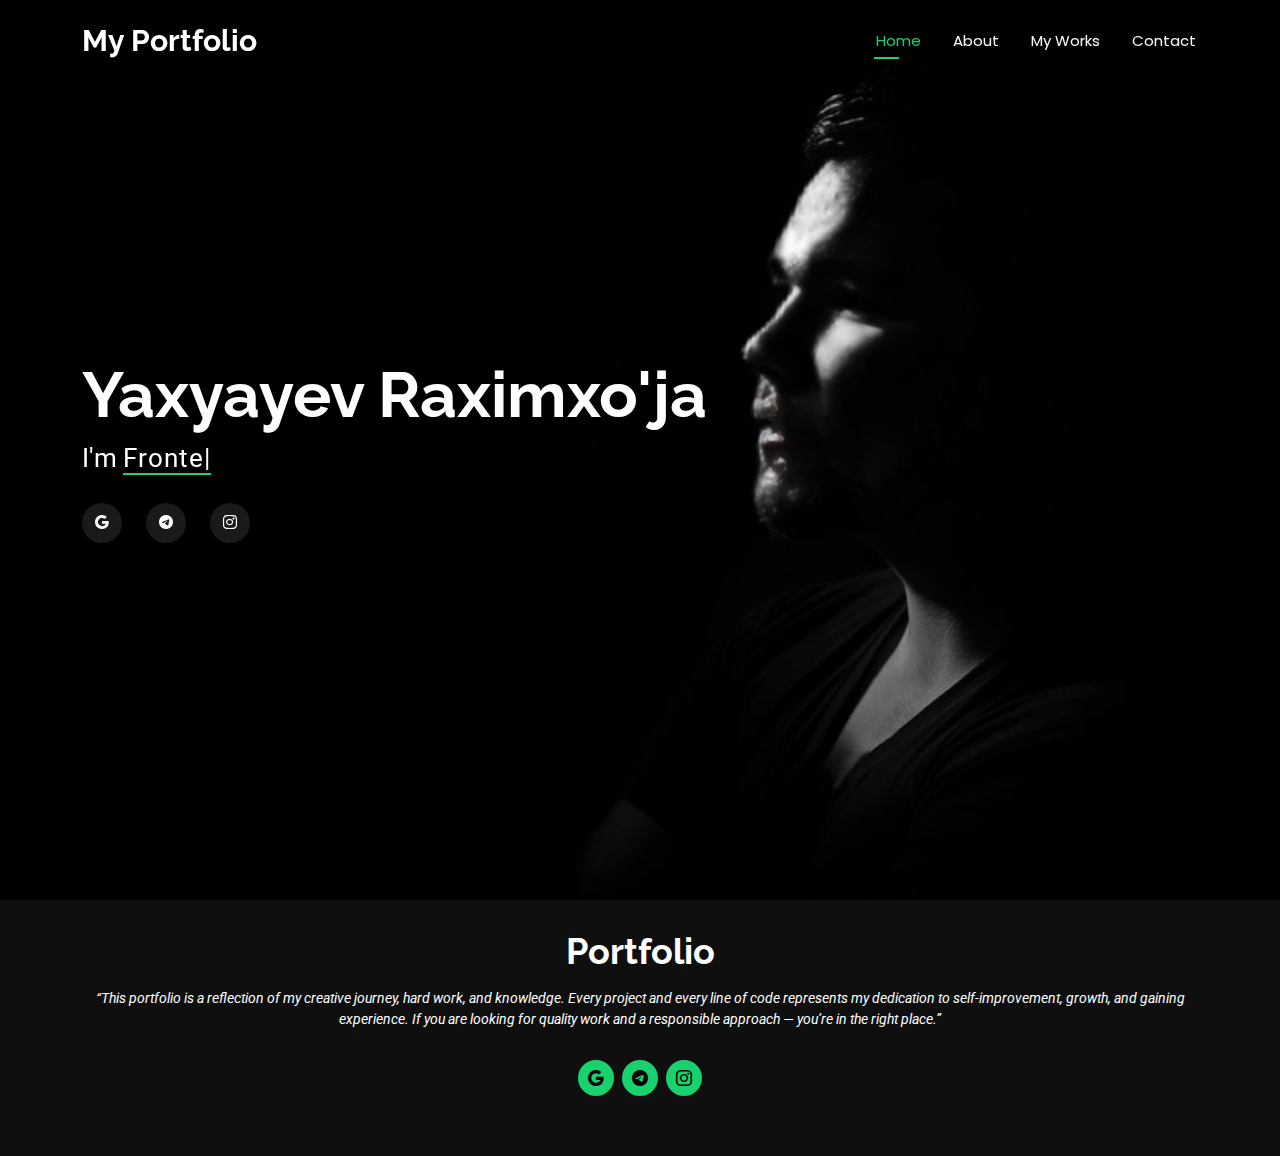
<file: index.html>
<!DOCTYPE html>
<html lang="en">

<head>
  <meta charset="utf-8">
  <meta content="width=device-width, initial-scale=1.0" name="viewport">
  <title>Yaxyayev Raximxo'ja</title>
  <meta name="description" content="">
  <meta name="keywords" content="">

  <link href="assets/img/favicon.png" rel="icon">
  <link href="assets/img/apple-touch-icon.png" rel="apple-touch-icon">

  <link href="https://fonts.googleapis.com" rel="preconnect">
  <link href="https://fonts.gstatic.com" rel="preconnect" crossorigin>
  <link href="https://fonts.googleapis.com/css2?family=Roboto:ital,wght@0,100;0,300;0,400;0,500;0,700;0,900;1,100;1,300;1,400;1,500;1,700;1,900&family=Poppins:ital,wght@0,100;0,200;0,300;0,400;0,500;0,600;0,700;0,800;0,900;1,100;1,200;1,300;1,400;1,500;1,600;1,700;1,800;1,900&family=Raleway:ital,wght@0,100;0,200;0,300;0,400;0,500;0,600;0,700;0,800;0,900;1,100;1,200;1,300;1,400;1,500;1,600;1,700;1,800;1,900&display=swap" rel="stylesheet">

  <link href="assets/vendor/bootstrap/css/bootstrap.min.css" rel="stylesheet">
  <link href="assets/vendor/bootstrap-icons/bootstrap-icons.css" rel="stylesheet">
  <link href="assets/vendor/aos/aos.css" rel="stylesheet">
  <link href="assets/vendor/swiper/swiper-bundle.min.css" rel="stylesheet">
  <link href="assets/vendor/glightbox/css/glightbox.min.css" rel="stylesheet">

  <link href="assets/css/main.css" rel="stylesheet">
  <link rel="stylesheet" href="assets/css/media.css">
</head>

<body class="index-page">

  <header id="header" class="header d-flex align-items-center fixed-top">
    <div class="container-fluid container-xl position-relative d-flex align-items-center justify-content-between">

      <a href="index.html" class="logo d-flex align-items-center">
        <h1 class="sitename">My Portfolio</h1>
      </a>

      <nav id="navmenu" class="navmenu">
        <ul>
          <li><a href="index.html" class="active">Home</a></li>
          <li><a href="about.html">About</a></li>
          <li><a href="myworks.html">My Works</a></li>
          <li><a href="contact.html">Contact</a></li>
        </ul>
        <i class="mobile-nav-toggle d-xl-none bi bi-list"></i>
      </nav>

    </div>
  </header>

  <main class="main">

    <section id="hero" class="hero section dark-background">

      <img src="assets/img/hero.jpg" alt="" data-aos="fade-in">

      <div class="container" data-aos="zoom-out" data-aos-delay="100">
        <h2>Yaxyayev Raximxo'ja</h2>
        <p>I'm <span class="typed" data-typed-items="Frontend Developer, Web Programmer, "></span><span class="typed-cursor typed-cursor--blink"></span></p>
        <div class="social-links">
          <a href="mailto:yaxyayevraximxoja@gmail.com"><i class="bi bi-google"></i></a>
          <a href="https://t.me/Yaxyayev007"><i class="bi bi-telegram"></i></a>
          <a href="https://instagram.com/1criminal_"><i class="bi bi-instagram"></i></a>
        </div>
      </div>

  </main>

  <footer id="footer" class="footer dark-background">
    <div class="container">
      <h3 class="sitename">Portfolio</h3>
      <p>“This portfolio is a reflection of my creative journey, hard work, and knowledge. Every project and every line of code represents my dedication to self-improvement, growth, and gaining experience. If you are looking for quality work and a responsible approach — you’re in the right place.”

</p>
      <div class="social-links d-flex justify-content-center">
        <a href="mailto:yaxyayevraximxoja@gmail.com"><i class="bi bi-google"></i></a>
        <a href="https://t.me/Yaxyayev007"><i class="bi bi-telegram"></i></a>
        <a href="https://instagram.com/1criminal_"><i class="bi bi-instagram"></i></a>
      </div>
    </div>
  </footer>

  <a href="#" id="scroll-top" class="scroll-top d-flex align-items-center justify-content-center"><i class="bi bi-arrow-up-short"></i></a>

  <div id="preloader"></div>

  <script src="assets/vendor/bootstrap/js/bootstrap.bundle.min.js"></script>
  <script src="assets/vendor/php-email-form/validate.js"></script>
  <script src="assets/vendor/aos/aos.js"></script>
  <script src="assets/vendor/typed.js/typed.umd.js"></script>
  <script src="assets/vendor/purecounter/purecounter_vanilla.js"></script>
  <script src="assets/vendor/waypoints/noframework.waypoints.js"></script>
  <script src="assets/vendor/swiper/swiper-bundle.min.js"></script>
  <script src="assets/vendor/glightbox/js/glightbox.min.js"></script>
  <script src="assets/vendor/imagesloaded/imagesloaded.pkgd.min.js"></script>
  <script src="assets/vendor/isotope-layout/isotope.pkgd.min.js"></script>

  <script src="assets/js/main.js"></script>

</body>

</html>
</file>
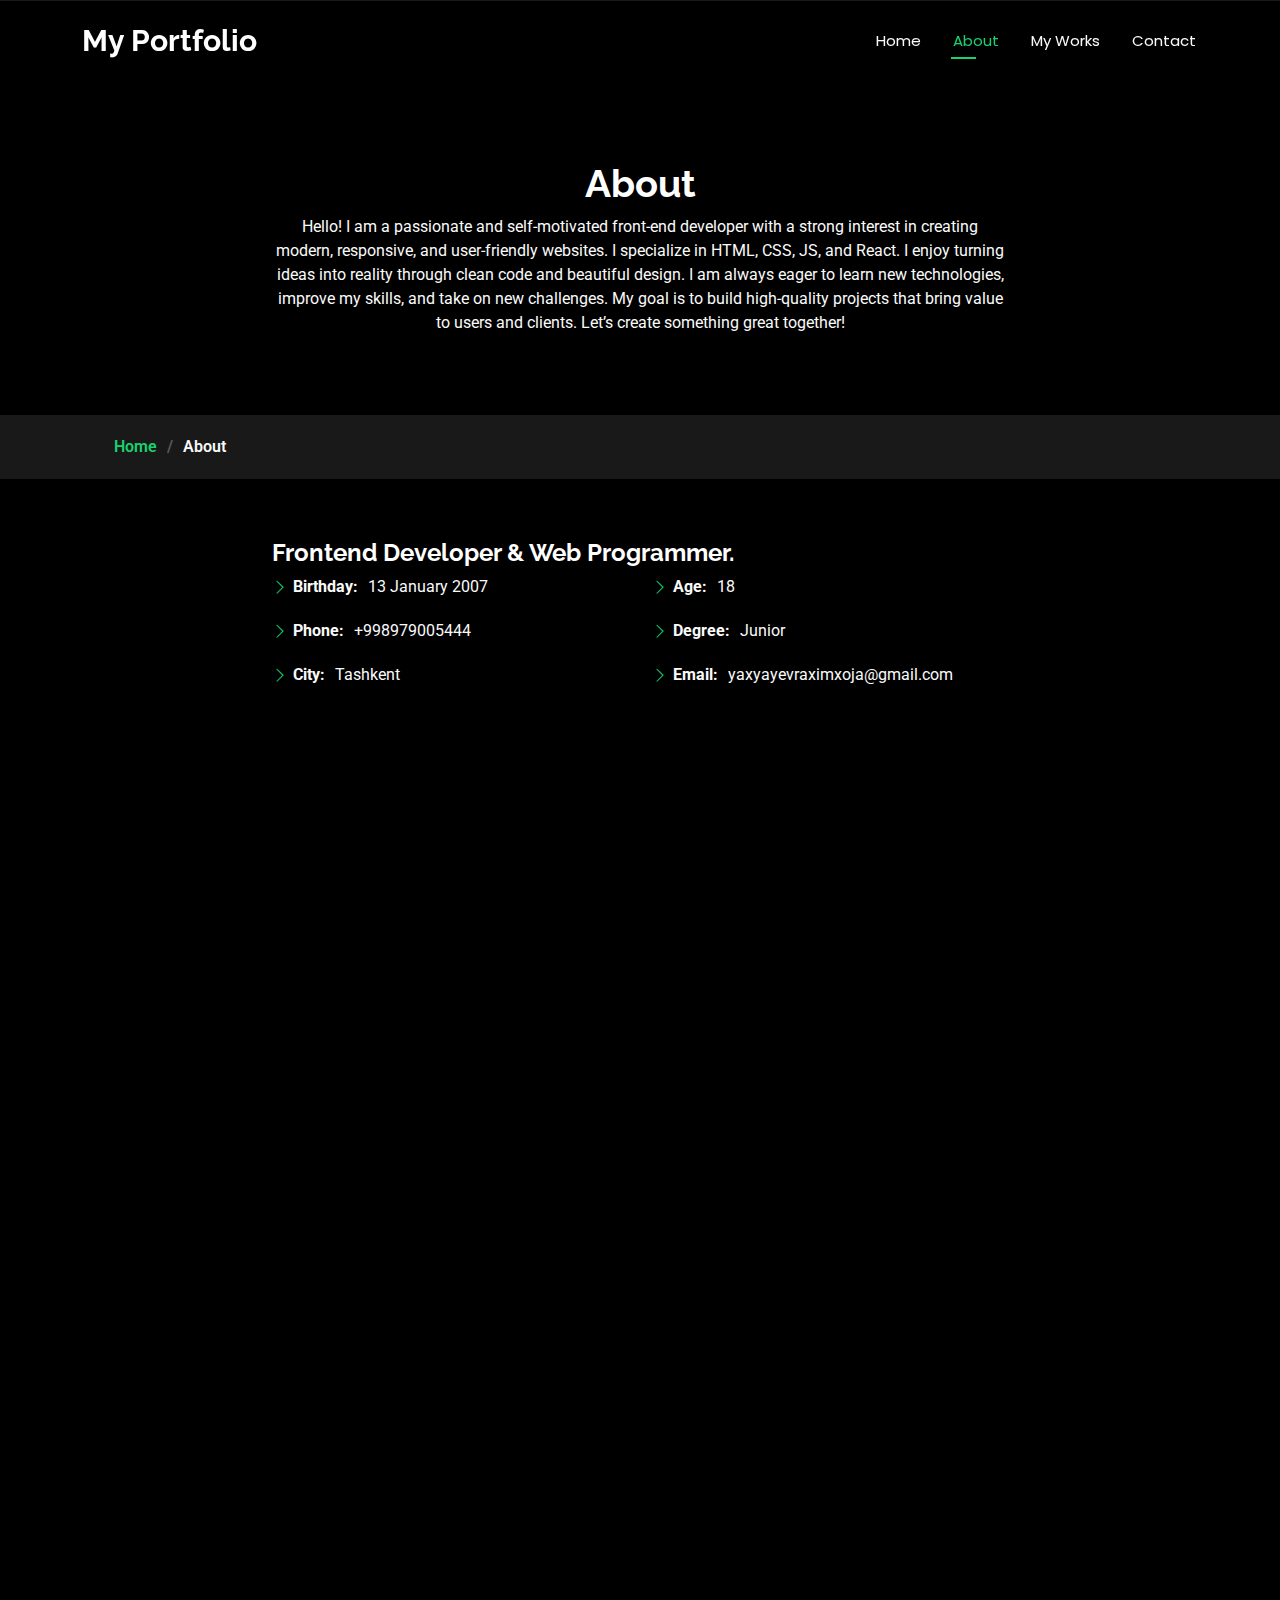
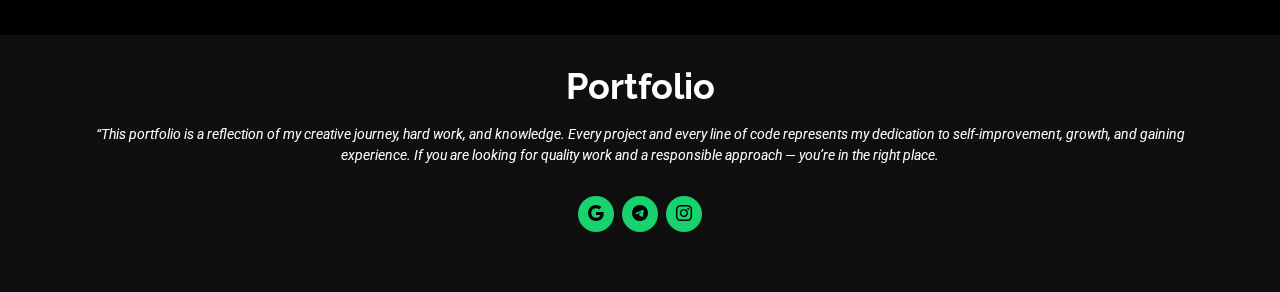
<file: about.html>
<!DOCTYPE html>
<html lang="en">

<head>
  <meta charset="utf-8">
  <meta content="width=device-width, initial-scale=1.0" name="viewport">
  <title>About</title>
  <meta name="description" content="">
  <meta name="keywords" content="">

  <link href="assets/img/favicon.png" rel="icon">
  <link href="assets/img/apple-touch-icon.png" rel="apple-touch-icon">

  <link href="https://fonts.googleapis.com" rel="preconnect">
  <link href="https://fonts.gstatic.com" rel="preconnect" crossorigin>
  <link href="https://fonts.googleapis.com/css2?family=Roboto:ital,wght@0,100;0,300;0,400;0,500;0,700;0,900;1,100;1,300;1,400;1,500;1,700;1,900&family=Poppins:ital,wght@0,100;0,200;0,300;0,400;0,500;0,600;0,700;0,800;0,900;1,100;1,200;1,300;1,400;1,500;1,600;1,700;1,800;1,900&family=Raleway:ital,wght@0,100;0,200;0,300;0,400;0,500;0,600;0,700;0,800;0,900;1,100;1,200;1,300;1,400;1,500;1,600;1,700;1,800;1,900&display=swap" rel="stylesheet">

  <link href="assets/vendor/bootstrap/css/bootstrap.min.css" rel="stylesheet">
  <link href="assets/vendor/bootstrap-icons/bootstrap-icons.css" rel="stylesheet">
  <link href="assets/vendor/aos/aos.css" rel="stylesheet">
  <link href="assets/vendor/swiper/swiper-bundle.min.css" rel="stylesheet">
  <link href="assets/vendor/glightbox/css/glightbox.min.css" rel="stylesheet">

  <link href="assets/css/main.css" rel="stylesheet">
  <link rel="stylesheet" href="assets/css/media.css">
</head>

<body class="about-page">

  <header id="header" class="header d-flex align-items-center fixed-top">
    <div class="container-fluid container-xl position-relative d-flex align-items-center justify-content-between">

      <a href="index.html" class="logo d-flex align-items-center">
        <h1 class="sitename">My Portfolio</h1>
      </a>

      <nav id="navmenu" class="navmenu">
        <ul>
          <li><a href="index.html">Home</a></li>
          <li><a href="about.html" class="active">About</a></li>
          <li><a href="myworks.html">My Works</a></li>
          <li><a href="contact.html">Contact</a></li>
        </ul>
        <i class="mobile-nav-toggle d-xl-none bi bi-list"></i>
      </nav>

    </div>
  </header>

  <main class="main">

    <div class="page-title" data-aos="fade">
      <div class="heading">
        <div class="container">
          <div class="row d-flex justify-content-center text-center">
            <div class="col-lg-8">
              <h1>About</h1>
              <p class="mb-0">
Hello! I am a passionate and self-motivated front-end developer with a strong interest in creating modern, responsive, and user-friendly websites. I specialize in HTML, CSS, JS, and React.

I enjoy turning ideas into reality through clean code and beautiful design. I am always eager to learn new technologies, improve my skills, and take on new challenges. My goal is to build high-quality projects that bring value to users and clients.

Let’s create something great together!</p>
            </div>
          </div>
        </div>
      </div>
      <nav class="breadcrumbs">
        <div class="container">
          <ol>
            <li><a href="index.html">Home</a></li>
            <li class="current">About</li>
          </ol>
        </div>
      </nav>
    </div>

    <section id="about" class="about section">

      <div class="container" data-aos="fade-up" data-aos-delay="100">

        <div class="row gy-4 justify-content-center">
          <div class="col-lg-8 content">
            <h2>Frontend Developer &amp; Web Programmer.</h2>
            <div class="row">
              <div class="col-lg-6">
                <ul>
                  <li><i class="bi bi-chevron-right"></i> <strong>Birthday:</strong> <span>13 January 2007</span></li>
                  <li><i class="bi bi-chevron-right"></i> <strong>Phone:</strong> <span>+998979005444</span></li>
                  <li><i class="bi bi-chevron-right"></i> <strong>City:</strong> <span>Tashkent</span></li>
                </ul>
              </div>
              <div class="col-lg-6">
                <ul>
                  <li><i class="bi bi-chevron-right"></i> <strong>Age:</strong> <span>18</span></li>
                  <li><i class="bi bi-chevron-right"></i> <strong>Degree:</strong> <span>Junior</span></li>
                  <li><i class="bi bi-chevron-right"></i> <strong>Email:</strong> <span>yaxyayevraximxoja@gmail.com</span></li>
                </ul>
              </div>
            </div>
          </div>
        </div>
      </div>
    </section>

    <section id="skills" class="skills section">
      <div class="container section-title" data-aos="fade-up">
        <h2>Skills</h2>
        <div><span>My</span> <span class="description-title">Skills</span></div>
      </div>

      <div class="container" data-aos="fade-up" data-aos-delay="100">

        <div class="row skills-content skills-animation">

          <div class="col-lg-6">

            <div class="progress">
              <span class="skill"><span>HTML</span> <i class="val">80%</i></span>
              <div class="progress-bar-wrap">
                <div class="progress-bar" role="progressbar" aria-valuenow="80" aria-valuemin="0" aria-valuemax="100"></div>
              </div>
            </div>

            <div class="progress">
              <span class="skill"><span>JavaScript</span> <i class="val">45%</i></span>
              <div class="progress-bar-wrap">
                <div class="progress-bar" role="progressbar" aria-valuenow="45" aria-valuemin="0" aria-valuemax="100"></div>
              </div>
            </div>

          </div>

          <div class="col-lg-6">

            <div class="progress">
              <span class="skill"><span>CSS</span> <i class="val">75%</i></span>
              <div class="progress-bar-wrap">
                <div class="progress-bar" role="progressbar" aria-valuenow="75" aria-valuemin="0" aria-valuemax="100"></div>
              </div>
            </div>

            <div class="progress">
              <span class="skill"><span>React</span> <i class="val">40%</i></span>
              <div class="progress-bar-wrap">
                <div class="progress-bar" role="progressbar" aria-valuenow="40" aria-valuemin="0" aria-valuemax="100"></div>
              </div>
            </div>

          </div>

        </div>

      </div>

    </section>

    <section id="interests" class="interests section">

      <div class="container section-title" data-aos="fade-up">
        <h2>Features</h2>
        <div><span>I'm</span> <span class="description-title">interested in</span></div>
      </div>

      <div class="container">

        <div class="row gy-4">

          <div class="col-lg-3 col-md-4" data-aos="fade-up" data-aos-delay="100">
            <div class="features-item">
              <i class="bi bi-layout-text-window" style="color: #ffbb2c;"></i>
              <h3><a href="" class="stretched-link">UI/UX Design</a></h3>
            </div>
          </div>

          <div class="col-lg-3 col-md-4" data-aos="fade-up" data-aos-delay="200">
            <div class="features-item">
              <i class="bi bi-mortarboard" style="color: #5578ff;"></i>
              <h3><a href="" class="stretched-link">Improving My Coding Skills</a></h3>
            </div>
          </div>

          <div class="col-lg-3 col-md-4" data-aos="fade-up" data-aos-delay="300">
            <div class="features-item">
              <i class="bi bi-journal-code" style="color: #e80368;"></i>
              <h3><a href="" class="stretched-link">Creating Meaningful Digital Experiences</a></h3>
            </div>
          </div>

          <div class="col-lg-3 col-md-4" data-aos="fade-up" data-aos-delay="400">
            <div class="features-item">
              <i class="bi bi-github" style="color: #e361ff;"></i>
              <h3><a href="" class="stretched-link">Open-Source Contribution</a></h3>
            </div>
          </div>

          <div class="col-lg-3 col-md-4" data-aos="fade-up" data-aos-delay="500">
            <div class="features-item">
              <i class="bi bi-lightning-charge" style="color: #47aeff;"></i>
              <h3><a href="" class="stretched-link"> JS Frameworks React Next.js</a></h3>
            </div>
          </div>

          <div class="col-lg-3 col-md-4" data-aos="fade-up" data-aos-delay="600">
            <div class="features-item">
              <i class="bi bi-bar-chart-line" style="color: #ffa76e;"></i>
              <h3><a href="" class="stretched-link">Working On Real-World Projects</a></h3>
            </div>
          </div>

          <div class="col-lg-3 col-md-4" data-aos="fade-up" data-aos-delay="700">
            <div class="features-item">
              <i class="bi bi-lightbulb" style="color: #11dbcf;"></i>
              <h3><a href="" class="stretched-link">Solving Real-Life Problems</a></h3>
            </div>
          </div>

          <div class="col-lg-3 col-md-4" data-aos="fade-up" data-aos-delay="800">
            <div class="features-item">
              <i class="bi bi-brightness-high" style="color: #4233ff;"></i>
              <h3><a href="" class="stretched-link">Problem-Solving And Algorithm Challenges</a></h3>
            </div>
          </div>

          <div class="col-lg-3 col-md-4" data-aos="fade-up" data-aos-delay="900">
            <div class="features-item">
              <i class="bi bi-code-slash" style="color: #04a11e;"></i>
              <h3><a href="" class="stretched-link">Responsive Design</a></h3>
            </div>
          </div>

          <div class="col-lg-3 col-md-4" data-aos="fade-up" data-aos-delay="1000">
            <div class="features-item">
              <i class="bi bi-people" style="color: #086ef3;"></i>
              <h3><a href="" class="stretched-link">Collaborating With Others</a></h3>
            </div>
          </div>

          <div class="col-lg-3 col-md-4" data-aos="fade-up" data-aos-delay="1100">
            <div class="features-item">
              <i class="bi bi-rocket" style="color: #8b96a3;"></i>
              <h3><a href="" class="stretched-link">Working On Innovative And Challenging Projects.</a></h3>
            </div>
          </div>

          <div class="col-lg-3 col-md-4" data-aos="fade-up" data-aos-delay="1200">
            <div class="features-item">
              <i class="bi bi-film" style="color: #29cc61;"></i>
              <h3><a href="" class="stretched-link">Creative Design And Animations</a></h3>
            </div>
          </div>

        </div>

      </div>
    </section>

  </main>

  <footer id="footer" class="footer dark-background">
    <div class="container">
      <h3 class="sitename">Portfolio</h3>
      <p>“This portfolio is a reflection of my creative journey, hard work, and knowledge. Every project and every line of code represents my dedication to self-improvement, growth, and gaining experience. If you are looking for quality work and a responsible approach — you’re in the right place.</p>
      <div class="social-links d-flex justify-content-center">
        <a href="mailto:yaxyayevraximxoja@gmail.com"><i class="bi bi-google"></i></a>
        <a href="https://t.me/Yaxyayev007"><i class="bi bi-telegram"></i></a>
        <a href="https://instagram.com/1yaxyayev_"><i class="bi bi-instagram"></i></a>
      </div>
    </div>
  </footer>

  <a href="#" id="scroll-top" class="scroll-top d-flex align-items-center justify-content-center"><i class="bi bi-arrow-up-short"></i></a>

  <div id="preloader"></div>

  <script src="assets/vendor/bootstrap/js/bootstrap.bundle.min.js"></script>
  <script src="assets/vendor/php-email-form/validate.js"></script>
  <script src="assets/vendor/aos/aos.js"></script>
  <script src="assets/vendor/typed.js/typed.umd.js"></script>
  <script src="assets/vendor/purecounter/purecounter_vanilla.js"></script>
  <script src="assets/vendor/waypoints/noframework.waypoints.js"></script>
  <script src="assets/vendor/swiper/swiper-bundle.min.js"></script>
  <script src="assets/vendor/glightbox/js/glightbox.min.js"></script>
  <script src="assets/vendor/imagesloaded/imagesloaded.pkgd.min.js"></script>
  <script src="assets/vendor/isotope-layout/isotope.pkgd.min.js"></script>

  <script src="assets/js/main.js"></script>

</body>

</html>
</file>
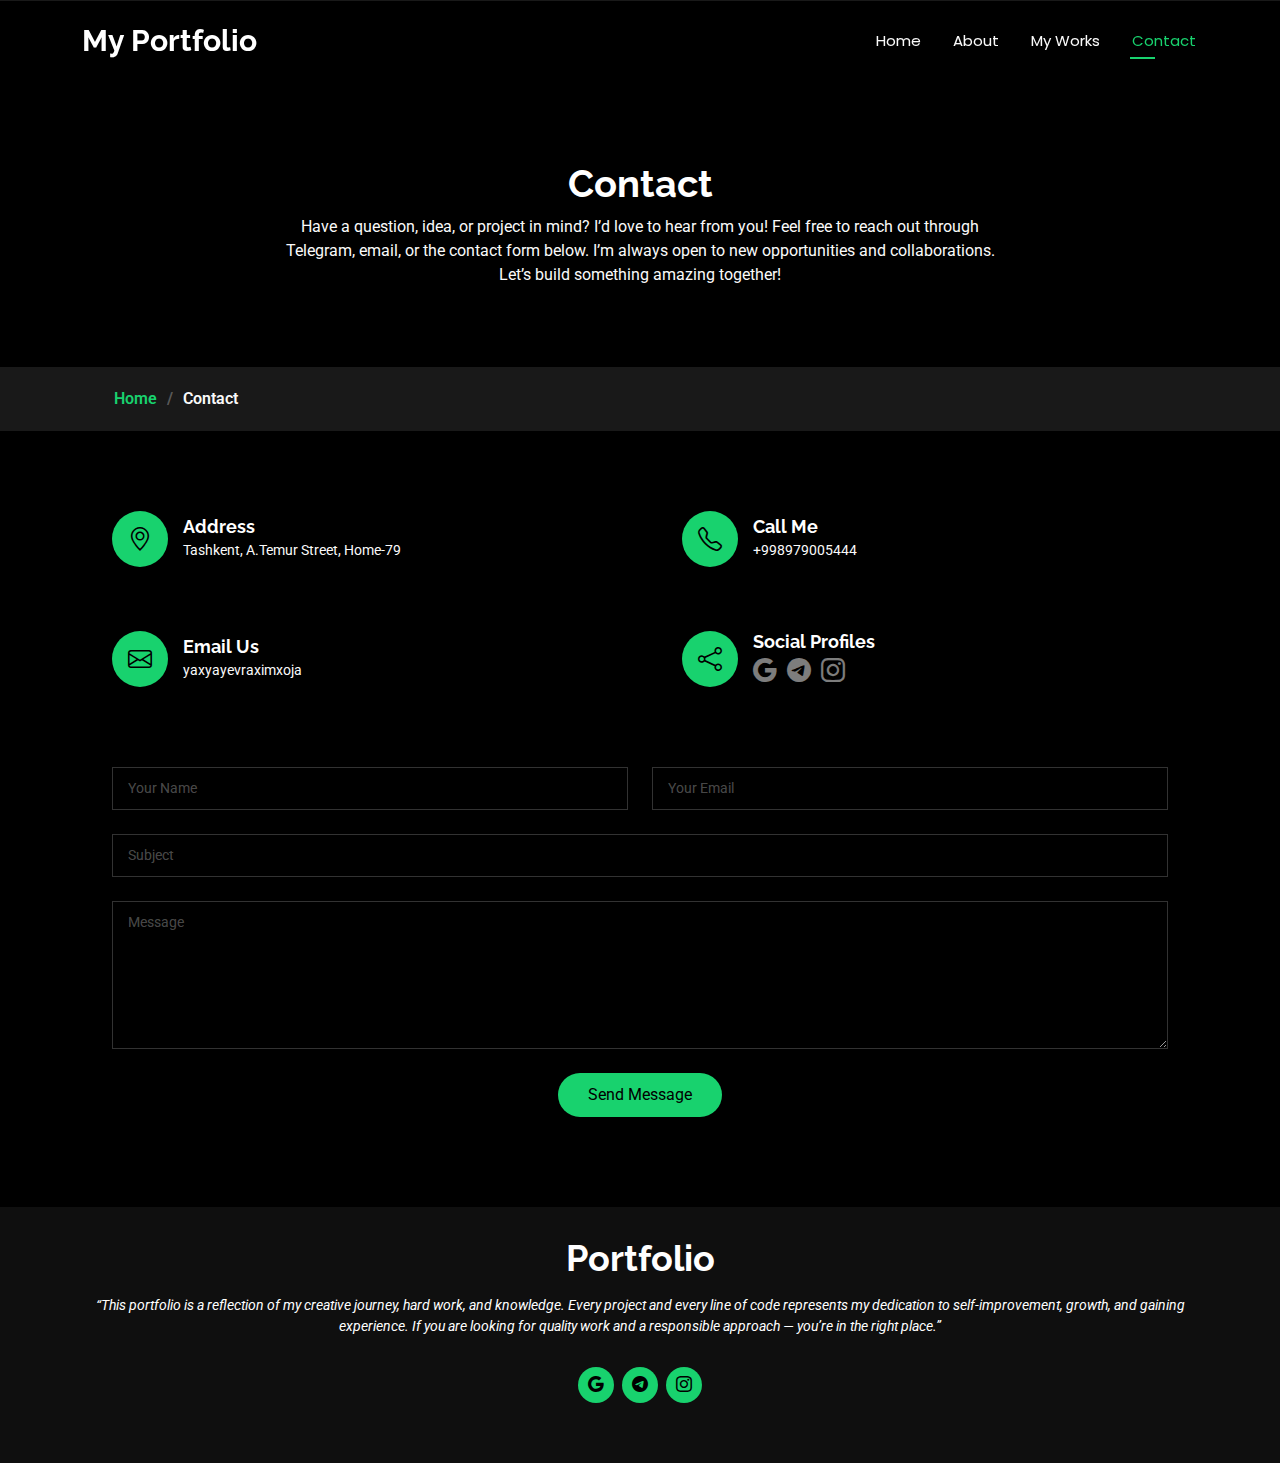
<file: contact.html>
<!DOCTYPE html>
<html lang="en">

<head>
  <meta charset="utf-8">
  <meta content="width=device-width, initial-scale=1.0" name="viewport">
  <title>Contact</title>
  <meta name="description" content="">
  <meta name="keywords" content="">

  <link href="assets/img/favicon.png" rel="icon">
  <link href="assets/img/apple-touch-icon.png" rel="apple-touch-icon">

  <link href="https://fonts.googleapis.com" rel="preconnect">
  <link href="https://fonts.gstatic.com" rel="preconnect" crossorigin>
  <link href="https://fonts.googleapis.com/css2?family=Roboto:ital,wght@0,100;0,300;0,400;0,500;0,700;0,900;1,100;1,300;1,400;1,500;1,700;1,900&family=Poppins:ital,wght@0,100;0,200;0,300;0,400;0,500;0,600;0,700;0,800;0,900;1,100;1,200;1,300;1,400;1,500;1,600;1,700;1,800;1,900&family=Raleway:ital,wght@0,100;0,200;0,300;0,400;0,500;0,600;0,700;0,800;0,900;1,100;1,200;1,300;1,400;1,500;1,600;1,700;1,800;1,900&display=swap" rel="stylesheet">

  <link href="assets/vendor/bootstrap/css/bootstrap.min.css" rel="stylesheet">
  <link href="assets/vendor/bootstrap-icons/bootstrap-icons.css" rel="stylesheet">
  <link href="assets/vendor/aos/aos.css" rel="stylesheet">
  <link href="assets/vendor/swiper/swiper-bundle.min.css" rel="stylesheet">
  <link href="assets/vendor/glightbox/css/glightbox.min.css" rel="stylesheet">

  <link href="assets/css/main.css" rel="stylesheet">
  <link rel="stylesheet" href="assets/css/media.css">

</head>

<body class="contact-page">

  <header id="header" class="header d-flex align-items-center fixed-top">
    <div class="container-fluid container-xl position-relative d-flex align-items-center justify-content-between">

      <a href="index.html" class="logo d-flex align-items-center">

        <h1 class="sitename">My Portfolio</h1>
      </a>

      <nav id="navmenu" class="navmenu">
        <ul>
          <li><a href="index.html">Home</a></li>
          <li><a href="about.html">About</a></li>
          <li><a href="myworks.html">My Works</a></li>
          <li><a href="contact.html" class="active">Contact</a></li>
        </ul>
        <i class="mobile-nav-toggle d-xl-none bi bi-list"></i>
      </nav>

    </div>
  </header>

  <main class="main">

    <div class="page-title" data-aos="fade">
      <div class="heading">
        <div class="container">
          <div class="row d-flex justify-content-center text-center">
            <div class="col-lg-8">
              <h1>Contact</h1>
              <p class="mb-0">Have a question, idea, or project in mind? I’d love to hear from you! Feel free to reach out through Telegram, email, or the contact form below. I’m always open to new opportunities and collaborations. Let’s build something amazing together!</p>
            </div>
          </div>
        </div>
      </div>
      <nav class="breadcrumbs">
        <div class="container">
          <ol>
            <li><a href="index.html">Home</a></li>
            <li class="current">Contact</li>
          </ol>
        </div>
      </nav>
    </div>

    <section id="contact" class="contact section">

      <div class="container" data-aos="fade-up" data-aos-delay="100">

        <div class="row gy-4">

          <div class="col-md-6">
            <div class="info-item d-flex align-items-center" data-aos="fade-up" data-aos-delay="200">
              <i class="icon bi bi-geo-alt flex-shrink-0"></i>
              <div>
                <h3>Address</h3>
                <p>Tashkent, A.Temur Street, Home-79 </p>
              </div>
            </div>
          </div>

          <div class="col-md-6">
            <div class="info-item d-flex align-items-center" data-aos="fade-up" data-aos-delay="300">
              <i class="icon bi bi-telephone flex-shrink-0"></i>
              <div>
                <h3>Call Me</h3>
                <p>+998979005444</p>
              </div>
            </div>
          </div>

          <div class="col-md-6">
            <div class="info-item d-flex align-items-center" data-aos="fade-up" data-aos-delay="400">
              <i class="icon bi bi-envelope flex-shrink-0"></i>
              <div>
                <h3>Email Us</h3>
                <p>yaxyayevraximxoja</p>
              </div>
            </div>
          </div>

          <div class="col-md-6">
            <div class="info-item d-flex align-items-center" data-aos="fade-up" data-aos-delay="500">
              <i class="icon bi bi-share flex-shrink-0"></i>
              <div>
                <h3>Social Profiles</h3>
                <div class="social-links">
                  <a href="mailto:yaxyayevraximxoja@gmail.com"><i class="bi bi-google"></i></a>
                  <a href="https://t.me/Yaxyayev007"><i class="bi bi-telegram"></i></a>
                  <a href="https://instagram.com/1criminal_"><i class="bi bi-instagram"></i></a>
                </div>
              </div>
            </div>
          </div>

        </div>

        <form action="forms/contact.php" method="post" class="php-email-form" data-aos="fade-up" data-aos-delay="600">
          <div class="row gy-4">

            <div class="col-md-6">
              <input type="text" name="name" class="form-control" placeholder="Your Name" required="">
            </div>

            <div class="col-md-6 ">
              <input type="email" class="form-control" name="email" placeholder="Your Email" required="">
            </div>

            <div class="col-md-12">
              <input type="text" class="form-control" name="subject" placeholder="Subject" required="">
            </div>

            <div class="col-md-12">
              <textarea class="form-control" name="message" rows="6" placeholder="Message" required=""></textarea>
            </div>

            <div class="col-md-12 text-center">
              <div class="loading">Loading</div>
              <div class="error-message"></div>
              <div class="sent-message">Your message has been sent. Thank you!</div>

              <button type="submit">Send Message</button>
            </div>

          </div>
        </form>

      </div>

    </section>

  </main>

  <footer id="footer" class="footer dark-background">
    <div class="container">
      <h3 class="sitename">Portfolio</h3>
      <p>“This portfolio is a reflection of my creative journey, hard work, and knowledge. Every project and every line of code represents my dedication to self-improvement, growth, and gaining experience. If you are looking for quality work and a responsible approach — you’re in the right place.”

</p>
      <div class="social-links d-flex justify-content-center">
        <a href="mailto:yaxyayevraximxoja@gmail.com"><i class="bi bi-google"></i></a>
        <a href="https://t.me/Yaxyayev007"><i class="bi bi-telegram"></i></a>
        <a href="https://instagram.com/1criminal_"><i class="bi bi-instagram"></i></a>
      </div>
    </div>
  </footer>

  <a href="#" id="scroll-top" class="scroll-top d-flex align-items-center justify-content-center"><i class="bi bi-arrow-up-short"></i></a>

  <div id="preloader"></div>

  <script src="assets/vendor/bootstrap/js/bootstrap.bundle.min.js"></script>
  <script src="assets/vendor/php-email-form/validate.js"></script>
  <script src="assets/vendor/aos/aos.js"></script>
  <script src="assets/vendor/typed.js/typed.umd.js"></script>
  <script src="assets/vendor/purecounter/purecounter_vanilla.js"></script>
  <script src="assets/vendor/waypoints/noframework.waypoints.js"></script>
  <script src="assets/vendor/swiper/swiper-bundle.min.js"></script>
  <script src="assets/vendor/glightbox/js/glightbox.min.js"></script>
  <script src="assets/vendor/imagesloaded/imagesloaded.pkgd.min.js"></script>
  <script src="assets/vendor/isotope-layout/isotope.pkgd.min.js"></script>

  <script src="assets/js/main.js"></script>

</body>

</html>
</file>
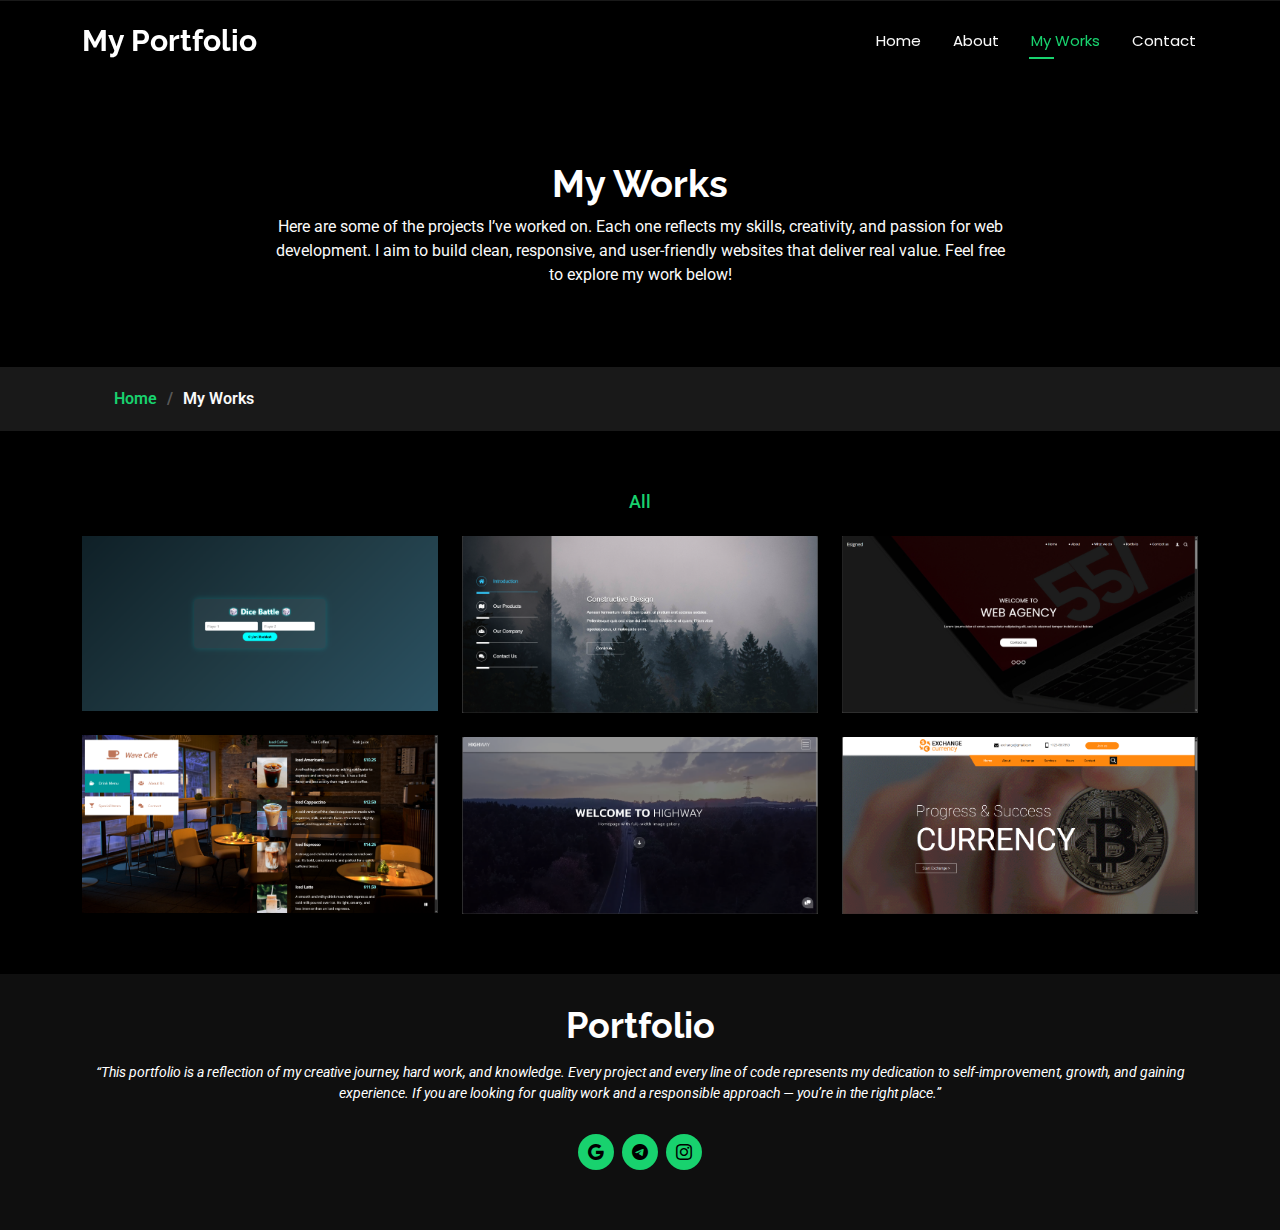
<file: myworks.html>
<!DOCTYPE html>
<html lang="en">

<head>
  <meta charset="utf-8">
  <meta content="width=device-width, initial-scale=1.0" name="viewport">
  <title>Portfolio</title>
  <meta name="description" content="">
  <meta name="keywords" content="">

  <link href="assets/img/favicon.png" rel="icon">
  <link href="assets/img/apple-touch-icon.png" rel="apple-touch-icon">


  <link href="https://fonts.googleapis.com" rel="preconnect">
  <link href="https://fonts.gstatic.com" rel="preconnect" crossorigin>
  <link href="https://fonts.googleapis.com/css2?family=Roboto:ital,wght@0,100;0,300;0,400;0,500;0,700;0,900;1,100;1,300;1,400;1,500;1,700;1,900&family=Poppins:ital,wght@0,100;0,200;0,300;0,400;0,500;0,600;0,700;0,800;0,900;1,100;1,200;1,300;1,400;1,500;1,600;1,700;1,800;1,900&family=Raleway:ital,wght@0,100;0,200;0,300;0,400;0,500;0,600;0,700;0,800;0,900;1,100;1,200;1,300;1,400;1,500;1,600;1,700;1,800;1,900&display=swap" rel="stylesheet">


  <link href="assets/vendor/bootstrap/css/bootstrap.min.css" rel="stylesheet">
  <link href="assets/vendor/bootstrap-icons/bootstrap-icons.css" rel="stylesheet">
  <link href="assets/vendor/aos/aos.css" rel="stylesheet">
  <link href="assets/vendor/swiper/swiper-bundle.min.css" rel="stylesheet">
  <link href="assets/vendor/glightbox/css/glightbox.min.css" rel="stylesheet">

  <link href="assets/css/main.css" rel="stylesheet">
  <link rel="stylesheet" href="assets/css/media.css">

</head>

<body class="portfolio-page">

  <header id="header" class="header d-flex align-items-center fixed-top">
    <div class="container-fluid container-xl position-relative d-flex align-items-center justify-content-between">

      <a href="index.html" class="logo d-flex align-items-center">
        <h1 class="sitename">My Portfolio</h1>
      </a>

      <nav id="navmenu" class="navmenu">
        <ul>
          <li><a href="index.html">Home</a></li>
          <li><a href="about.html">About</a></li>
          <li><a href="myworks.html" class="active">My Works</a></li>
          <li><a href="contact.html">Contact</a></li>
        </ul>
        <i class="mobile-nav-toggle d-xl-none bi bi-list"></i>
      </nav>

    </div>
  </header>

  <main class="main">

    <div class="page-title" data-aos="fade">
      <div class="heading">
        <div class="container">
          <div class="row d-flex justify-content-center text-center">
            <div class="col-lg-8">
              <h1>My Works</h1>
              <p class="mb-0">Here are some of the projects I’ve worked on. Each one reflects my skills, creativity, and passion for web development. I aim to build clean, responsive, and user-friendly websites that deliver real value. Feel free to explore my work below!</p>
            </div>
          </div>
        </div>
      </div>
      <nav class="breadcrumbs">
        <div class="container">
          <ol>
            <li><a href="index.html">Home</a></li>
            <li class="current">My Works</li>
          </ol>
        </div>
      </nav>
    </div>

    <section id="portfolio" class="portfolio section">

      <div class="container">

        <div class="isotope-layout" data-default-filter="*" data-layout="masonry" data-sort="original-order">

          <ul class="portfolio-filters isotope-filters" data-aos="fade-up" data-aos-delay="100">
            <li data-filter="*" class="filter-active">All</li>
          </ul>

          <div class="row gy-4 isotope-container" data-aos="fade-up" data-aos-delay="200">

            <div class="col-lg-4 col-md-6 portfolio-item isotope-item ">
              <div class="portfolio-content h-100">
                <img src="assets/img/dice battle.png" class="img-fluid" alt="">
                <div class="portfolio-info">
                  <h4>Dice-Battle</h4>
                  <a href="assets/img/dice battle.png" class="glightbox preview-link"><i class="bi bi-zoom-in"></i></a>
                  <a href="https://raximxoja.github.io/Dice/" title="More Details" class="details-link"><i class="bi bi-link-45deg"></i></a>
                </div>
              </div>
            </div>

            <div class="col-lg-4 col-md-6 portfolio-item isotope-item ">
              <div class="portfolio-content h-100">
                <img src="assets/img/Constructive.png" class="img-fluid" alt="">
                <div class="portfolio-info">
                  <h4>Constructive</h4>
                  <a href="assets/img/Constructive.png" class="glightbox preview-link"><i class="bi bi-zoom-in"></i></a>
                  <a href=" https://raximxoja.github.io/Constructive/" title="More Details" class="details-link"><i class="bi bi-link-45deg"></i></a>
                </div>
              </div>
            </div>

            <div class="col-lg-4 col-md-6 portfolio-item isotope-item ">
              <div class="portfolio-content h-100">
                <img src="assets/img/Esigned.png" class="img-fluid" alt="">
                <div class="portfolio-info">
                  <h4>Esigned</h4>
                  <a href="assets/img/Esigned.png" class="glightbox preview-link"><i class="bi bi-zoom-in"></i></a>
                  <a href="https://raximxoja.github.io/Esigned/" title="More Details" class="details-link"><i class="bi bi-link-45deg"></i></a>
                </div>
              </div>
            </div>

            <div class="col-lg-4 col-md-6 portfolio-item isotope-item ">
              <div class="portfolio-content h-100">
                <img src="assets/img/cafe.png" class="img-fluid" alt="">
                <div class="portfolio-info">
                  <h4>Cafe</h4>
                  <a href="assets/img/cafe.png" class="glightbox preview-link"><i class="bi bi-zoom-in"></i></a>
                  <a href="https://raximxoja.github.io/Cafe/" title="More Details" class="details-link"><i class="bi bi-link-45deg"></i></a>
                </div>
              </div>
            </div>

            <div class="col-lg-4 col-md-6 portfolio-item isotope-item ">
              <div class="portfolio-content h-100">
                <img src="assets/img/Highway.png" class="img-fluid" alt="">
                <div class="portfolio-info">
                  <h4>Highway</h4>
                  <a href="assets/img/Highway.png" class="glightbox preview-link"><i class="bi bi-zoom-in"></i></a>
                  <a href="https://raximxoja.github.io/Hightway/" title="More Details" class="details-link"><i class="bi bi-link-45deg"></i></a>
                </div>
              </div>
            </div>

            <div class="col-lg-4 col-md-6 portfolio-item isotope-item ">
              <div class="portfolio-content h-100">
                <img src="assets/img/Currency-Exchange.png" class="img-fluid" alt="">
                <div class="portfolio-info">
                  <h4>Currency-Exchange</h4>
                  <a href="assets/img/Currency-Exchange.png" class="glightbox preview-link"><i class="bi bi-zoom-in"></i></a>
                  <a href="https://raximxoja.github.io/Currency-Exchange/" title="More Details" class="details-link"><i class="bi bi-link-45deg"></i></a>
                </div>
              </div>
            </div>

          </div>
        </div>

      </div>
    </section>

  </main>

  <footer id="footer" class="footer dark-background">
    <div class="container">
      <h3 class="sitename">Portfolio</h3>
      <p>“This portfolio is a reflection of my creative journey, hard work, and knowledge. Every project and every line of code represents my dedication to self-improvement, growth, and gaining experience. If you are looking for quality work and a responsible approach — you’re in the right place.”

</p>
      <div class="social-links d-flex justify-content-center">
        <a href="mailto:yaxyayevraximxoja@gmail.com"><i class="bi bi-google"></i></a>
        <a href="https://t.me/Yaxyayev007"><i class="bi bi-telegram"></i></a>
        <a href="https://instagram.com/1yaxyayev_"><i class="bi bi-instagram"></i></a>
      </div>
    </div>
  </footer>

  <a href="#" id="scroll-top" class="scroll-top d-flex align-items-center justify-content-center"><i class="bi bi-arrow-up-short"></i></a>

  <div id="preloader"></div>

  <script src="assets/vendor/bootstrap/js/bootstrap.bundle.min.js"></script>
  <script src="assets/vendor/php-email-form/validate.js"></script>
  <script src="assets/vendor/aos/aos.js"></script>
  <script src="assets/vendor/typed.js/typed.umd.js"></script>
  <script src="assets/vendor/purecounter/purecounter_vanilla.js"></script>
  <script src="assets/vendor/waypoints/noframework.waypoints.js"></script>
  <script src="assets/vendor/swiper/swiper-bundle.min.js"></script>
  <script src="assets/vendor/glightbox/js/glightbox.min.js"></script>
  <script src="assets/vendor/imagesloaded/imagesloaded.pkgd.min.js"></script>
  <script src="assets/vendor/isotope-layout/isotope.pkgd.min.js"></script>

  <script src="assets/js/main.js"></script>

</body>

</html>
</file>
<file: assets/css/main.css>
:root {
  --default-font: "Roboto",  system-ui, -apple-system, "Segoe UI", Roboto, "Helvetica Neue", Arial, "Noto Sans", "Liberation Sans", sans-serif, "Apple Color Emoji", "Segoe UI Emoji", "Segoe UI Symbol", "Noto Color Emoji";
  --heading-font: "Raleway",  sans-serif;
  --nav-font: "Poppins",  sans-serif;
}

:root { 
  --background-color: #000000;
  --default-color: #fafafa; 
  --heading-color: #ffffff; 
  --accent-color: #18d26e; 
  --surface-color: #1a1a1a;
  --contrast-color: #000000; 
}

:root {
  --nav-color: #fafafa;  
  --nav-hover-color: #18d26e; 
  --nav-mobile-background-color: #1a1a1a; 
  --nav-dropdown-color: #fafafa; 
  --nav-dropdown-hover-color: #18d26e; 
}

.light-background {
  --background-color: #1a1a1a;
  --surface-color: #343434;
}

.dark-background {
  --background-color: rgba(15, 15, 15, 0.975);
  --default-color: #ffffff;
  --heading-color: #ffffff;
  --surface-color: #292929f9;
  --contrast-color: #000000;
}

:root {
  scroll-behavior: smooth;
}

body {
  color: var(--default-color);
  background-color: var(--background-color);
  font-family: var(--default-font);
}

a {
  color: var(--accent-color);
  text-decoration: none;
  transition: 0.3s;
}

a:hover {
  color: color-mix(in srgb, var(--accent-color), transparent 25%);
  text-decoration: none;
}

h1,
h2,
h3,
h4,
h5,
h6 {
  color: var(--heading-color);
  font-family: var(--heading-font);
}

.php-email-form .error-message {
  display: none;
  background: #df1529;
  color: #ffffff;
  text-align: left;
  padding: 15px;
  margin-bottom: 24px;
  font-weight: 600;
}

.php-email-form .sent-message {
  display: none;
  color: #ffffff;
  background: #059652;
  text-align: center;
  padding: 15px;
  margin-bottom: 24px;
  font-weight: 600;
}

.php-email-form .loading {
  display: none;
  background: var(--surface-color);
  text-align: center;
  padding: 15px;
  margin-bottom: 24px;
}

.php-email-form .loading:before {
  content: "";
  display: inline-block;
  border-radius: 50%;
  width: 24px;
  height: 24px;
  margin: 0 10px -6px 0;
  border: 3px solid var(--accent-color);
  border-top-color: var(--surface-color);
  animation: php-email-form-loading 1s linear infinite;
}

@keyframes php-email-form-loading {
  0% {
    transform: rotate(0deg);
  }

  100% {
    transform: rotate(360deg);
  }
}

.header {
  --background-color: rgba(0, 0, 0, 0);
  color: var(--default-color);
  background-color: var(--background-color);
  padding: 15px 0;
  transition: all 0.5s;
  z-index: 997;
}

.header .logo {
  line-height: 1;
}

.header .logo img {
  max-height: 32px;
  margin-right: 8px;
}

.header .logo h1 {
  font-size: 30px;
  margin: 0;
  font-weight: 700;
  color: var(--heading-color);
}

.scrolled .header {
  box-shadow: 0px 0 18px rgba(0, 0, 0, 0.1);
}

.scrolled .header {
  --background-color: rgba(0, 0, 0, 0.8);
}



.footer {
  color: var(--default-color);
  background-color: var(--background-color);
  font-size: 14px;
  text-align: center;
  padding: 30px 0;
  position: relative;
}

.footer h3 {
  font-size: 36px;
  font-weight: 700;
  position: relative;
  padding: 0;
  margin: 0 0 15px 0;
}

.footer p {
  font-size: 15;
  font-style: italic;
  padding: 0;
  margin: 0 0 30px 0;
}

.footer .social-links {
  margin: 0 0 30px 0;
}

.footer .social-links a {
  font-size: 16px;
  display: flex;
  align-items: center;
  justify-content: center;
  background: var(--accent-color);
  color: var(--contrast-color);
  line-height: 1;
  margin: 0 4px;
  border-radius: 50%;
  text-align: center;
  width: 36px;
  height: 36px;
  transition: 0.3s;
}

.footer .social-links a:hover {
  background: color-mix(in srgb, var(--accent-color), transparent 20%);
  text-decoration: none;
}

.footer .copyright {
  padding-top: 25px;
  border-top: 1px solid color-mix(in srgb, var(--default-color), transparent 90%);
}

.footer .credits {
  font-size: 13px;
  padding-top: 5px;
}

#preloader {
  position: fixed;
  inset: 0;
  z-index: 999999;
  overflow: hidden;
  background: var(--background-color);
  transition: all 0.6s ease-out;
}

#preloader:before {
  content: "";
  position: fixed;
  top: calc(50% - 30px);
  left: calc(50% - 30px);
  border: 6px solid #ffffff;
  border-color: var(--accent-color) transparent var(--accent-color) transparent;
  border-radius: 50%;
  width: 60px;
  height: 60px;
  animation: animate-preloader 1.5s linear infinite;
}

@keyframes animate-preloader {
  0% {
    transform: rotate(0deg);
  }

  100% {
    transform: rotate(360deg);
  }
}

.scroll-top {
  position: fixed;
  visibility: hidden;
  opacity: 0;
  right: 15px;
  bottom: -15px;
  z-index: 99999;
  background-color: var(--accent-color);
  width: 44px;
  height: 44px;
  border-radius: 50px;
  transition: all 0.4s;
}

.scroll-top i {
  font-size: 24px;
  color: var(--contrast-color);
  line-height: 0;
}

.scroll-top:hover {
  background-color: color-mix(in srgb, var(--accent-color), transparent 20%);
  color: var(--contrast-color);
}

.scroll-top.active {
  visibility: visible;
  opacity: 1;
  bottom: 15px;
}

.page-title {
  color: var(--default-color);
  background-color: var(--background-color);
  position: relative;
}

.page-title .heading {
  padding: 160px 0 80px 0;
  border-top: 1px solid color-mix(in srgb, var(--default-color), transparent 90%);
}

.page-title .heading h1 {
  font-size: 38px;
  font-weight: 700;
}

.page-title nav {
  background-color: color-mix(in srgb, var(--default-color), transparent 90%);
  padding: 20px 0;
}

.page-title nav ol {
  display: flex;
  flex-wrap: wrap;
  list-style: none;
  margin: 0;
  font-size: 16px;
  font-weight: 600;
}

.page-title nav ol li+li {
  padding-left: 10px;
}

.page-title nav ol li+li::before {
  content: "/";
  display: inline-block;
  padding-right: 10px;
  color: color-mix(in srgb, var(--default-color), transparent 70%);
}

section,
.section {
  color: var(--default-color);
  background-color: var(--background-color);
  padding: 60px 0;
  scroll-margin-top: 100px;
  overflow: clip;
}

.section-title {
  padding-bottom: 60px;
  position: relative;
}

.section-title h2 {
  font-size: 14px;
  font-weight: 500;
  padding: 0;
  line-height: 1px;
  margin: 0;
  letter-spacing: 1.5px;
  text-transform: uppercase;
  color: color-mix(in srgb, var(--default-color), transparent 50%);
  position: relative;
}

.section-title h2::after {
  content: "";
  width: 120px;
  height: 1px;
  display: inline-block;
  background: var(--accent-color);
  margin: 4px 10px;
}

.section-title div {
  color: var(--heading-color);
  margin: 0;
  margin: 0;
  font-size: 28px;
  font-weight: 700;
  text-transform: uppercase;
  font-family: var(--heading-font);
}

.hero {
  width: 100%;
  min-height: 100vh;
  position: relative;
  padding: 80px 0;
  display: flex;
  align-items: center;
  justify-content: center;
}

.hero img {
  position: absolute;
  inset: 0;
  display: block;
  width: 100%;
  height: 100%;
  object-fit: cover;
  z-index: 1;
}

.hero .container {
  position: relative;
  z-index: 3;
}

.hero h2 {
  margin: 0;
  font-size: 64px;
  font-weight: 700;
}

.hero p {
  margin: 5px 0 0 0;
  font-size: 26px;
}

.hero p span {
  letter-spacing: 1px;
  border-bottom: 2px solid var(--accent-color);
}

.hero .social-links {
  margin-top: 25px;
}

.hero .social-links a {
  background-color: color-mix(in srgb, var(--default-color), transparent 90%);
  color: var(--default-color);
  font-size: 14px;
  width: 40px;
  height: 40px;
  border-radius: 50px;
  display: inline-flex;
  align-items: center;
  justify-content: center;
  margin-right: 20px;
  transition: 0.3s;
}

.hero .social-links a:hover {
  background-color: var(--accent-color);
}

.about .content h2 {
  font-weight: 700;
  font-size: 24px;
}

.about .content ul {
  list-style: none;
  padding: 0;
}

.about .content ul li {
  margin-bottom: 20px;
  display: flex;
  align-items: center;
}

.about .content ul strong {
  margin-right: 10px;
}

.about .content ul i {
  font-size: 16px;
  margin-right: 5px;
  color: var(--accent-color);
  line-height: 0;
}

.stats i {
  background-color: var(--surface-color);
  color: var(--accent-color);
  box-shadow: 0px 2px 25px rgba(0, 0, 0, 0.1);
  width: 54px;
  height: 54px;
  font-size: 24px;
  border-radius: 50px;
  border: 2px solid var(--background-color);
  display: inline-flex;
  align-items: center;
  justify-content: center;
  position: relative;
  z-index: 1;
}

.stats .stats-item {
  background-color: var(--surface-color);
  margin-top: -27px;
  padding: 30px 30px 25px 30px;
  width: 100%;
  position: relative;
  text-align: center;
  box-shadow: 0px 2px 35px rgba(0, 0, 0, 0.1);
  border-radius: 4px;
  z-index: 0;
}

.stats .stats-item span {
  font-size: 36px;
  display: block;
  font-weight: 700;
  color: color-mix(in srgb, var(--default-color), transparent 20%);
}

.stats .stats-item p {
  padding: 0;
  margin: 0;
  font-family: var(--heading-font);
  font-size: 16px;
}

.skills .progress {
  height: 60px;
  display: block;
  background: none;
  border-radius: 0;
}

.skills .progress .skill {
  color: var(--heading-color);
  padding: 0;
  margin: 0 0 6px 0;
  text-transform: uppercase;
  display: block;
  font-weight: 600;
  font-family: var(--heading-font);
}

.skills .progress .skill .val {
  float: right;
  font-style: normal;
}

.skills .progress-bar-wrap {
  background: color-mix(in srgb, var(--default-color), transparent 90%);
  height: 10px;
}

.skills .progress-bar {
  width: 1px;
  height: 10px;
  transition: 0.9s;
  background-color: var(--accent-color);
}

.interests .features-item {
  background-color: var(--surface-color);
  display: flex;
  align-items: center;
  padding: 20px;
  transition: 0.3s;
  border: 1px solid color-mix(in srgb, var(--default-color), transparent 90%);
  position: relative;
}

.interests .features-item i {
  font-size: 32px;
  padding-right: 10px;
  line-height: 0;
}

.interests .features-item h3 {
  font-weight: 700;
  margin: 0;
  padding: 0;
  line-height: 1;
  font-size: 16px;
}

.interests .features-item h3 a {
  color: var(--heading-color);
  transition: 0.3s;
}

.interests .features-item:hover {
  border-color: var(--accent-color);
}

.interests .features-item:hover h3 a {
  color: var(--accent-color);
}

.testimonials .testimonials-carousel,
.testimonials .testimonials-slider {
  overflow: hidden;
}

.testimonials .testimonial-item {
  box-sizing: content-box;
  min-height: 320px;
}

.testimonials .testimonial-item .testimonial-img {
  width: 90px;
  border-radius: 50%;
  margin: -40px 0 0 40px;
  position: relative;
  z-index: 2;
  border: 6px solid var(--background-color);
}

.testimonials .testimonial-item h3 {
  font-size: 18px;
  font-weight: bold;
  margin: 10px 0 5px 45px;
}

.testimonials .testimonial-item h4 {
  font-size: 14px;
  color: color-mix(in srgb, var(--default-color), transparent 20%);
  margin: 0 0 0 45px;
}

.testimonials .testimonial-item .quote-icon-left,
.testimonials .testimonial-item .quote-icon-right {
  color: color-mix(in srgb, var(--accent-color), transparent 50%);
  font-size: 26px;
  line-height: 0;
}

.testimonials .testimonial-item .quote-icon-left {
  display: inline-block;
  left: -5px;
  position: relative;
}

.testimonials .testimonial-item .quote-icon-right {
  display: inline-block;
  right: -5px;
  position: relative;
  top: 10px;
  transform: scale(-1, -1);
}

.testimonials .testimonial-item p {
  font-style: italic;
  margin: 0 15px 0 15px;
  padding: 20px 20px 60px 20px;
  background: var(--surface-color);
  border-radius: 6px;
  position: relative;
  z-index: 1;
}

.testimonials .swiper-wrapper {
  height: auto;
}

.testimonials .swiper-pagination {
  margin-top: 20px;
  position: relative;
}

.testimonials .swiper-pagination .swiper-pagination-bullet {
  width: 12px;
  height: 12px;
  background-color: var(--background-color);
  opacity: 1;
  border: 1px solid var(--accent-color);
}

.testimonials .swiper-pagination .swiper-pagination-bullet-active {
  background-color: var(--accent-color);
}

.portfolio .portfolio-filters {
  padding: 0;
  margin: 0 auto 20px auto;
  list-style: none;
  text-align: center;
}

.portfolio .portfolio-filters li {
  cursor: pointer;
  display: inline-block;
  padding: 0;
  font-size: 18px;
  font-weight: 500;
  margin: 0 10px;
  line-height: 1;
  margin-bottom: 5px;
  transition: all 0.3s ease-in-out;
}

.portfolio .portfolio-filters li:hover,
.portfolio .portfolio-filters li.filter-active {
  color: var(--accent-color);
}

.portfolio .portfolio-filters li:first-child {
  margin-left: 0;
}

.portfolio .portfolio-filters li:last-child {
  margin-right: 0;
}



.portfolio .portfolio-content {
  position: relative;
  overflow: hidden;
}

.portfolio .portfolio-content img {
  transition: 0.3s;
}

.portfolio .portfolio-content .portfolio-info {
  opacity: 0;
  position: absolute;
  inset: 0;
  z-index: 3;
  transition: all ease-in-out 0.3s;
  background: rgba(0, 0, 0, 0.6);
  padding: 15px;
}

.portfolio .portfolio-content .portfolio-info h4 {
  font-size: 14px;
  padding: 5px 10px;
  font-weight: 400;
  color: #ffffff;
  display: inline-block;
  background-color: var(--accent-color);
}

.portfolio .portfolio-content .portfolio-info p {
  position: absolute;
  bottom: 10px;
  text-align: center;
  display: inline-block;
  left: 0;
  right: 0;
  font-size: 16px;
  font-weight: 600;
  color: rgba(255, 255, 255, 0.8);
}

.portfolio .portfolio-content .portfolio-info .preview-link,
.portfolio .portfolio-content .portfolio-info .details-link {
  position: absolute;
  left: calc(50% - 40px);
  font-size: 26px;
  top: calc(50% - 14px);
  color: #fff;
  transition: 0.3s;
  line-height: 1.2;
}

.portfolio .portfolio-content .portfolio-info .preview-link:hover,
.portfolio .portfolio-content .portfolio-info .details-link:hover {
  color: var(--accent-color);
}

.portfolio .portfolio-content .portfolio-info .details-link {
  left: 50%;
  font-size: 34px;
  line-height: 0;
}

.portfolio .portfolio-content:hover .portfolio-info {
  opacity: 1;
}

.portfolio .portfolio-content:hover img {
  transform: scale(1.1);
}

/*--------------------------------------------------------------
# Portfolio Details Section
--------------------------------------------------------------*/
.portfolio-details .portfolio-details-slider img {
  width: 100%;
}

.portfolio-details .portfolio-details-slider .swiper-pagination {
  margin-top: 20px;
  position: relative;
}

.portfolio-details .portfolio-details-slider .swiper-pagination .swiper-pagination-bullet {
  width: 12px;
  height: 12px;
  background-color: color-mix(in srgb, var(--default-color), transparent 85%);
  opacity: 1;
}

.portfolio-details .portfolio-details-slider .swiper-pagination .swiper-pagination-bullet-active {
  background-color: var(--accent-color);
}

.portfolio-details .portfolio-info {
  background-color: var(--surface-color);
  padding: 30px;
  box-shadow: 0px 0 30px rgba(0, 0, 0, 0.1);
}

.portfolio-details .portfolio-info h3 {
  font-size: 22px;
  font-weight: 700;
  margin-bottom: 20px;
  padding-bottom: 20px;
  border-bottom: 1px solid color-mix(in srgb, var(--default-color), transparent 85%);
}

.portfolio-details .portfolio-info ul {
  list-style: none;
  padding: 0;
  font-size: 15px;
}

.portfolio-details .portfolio-info ul li+li {
  margin-top: 10px;
}

.portfolio-details .portfolio-description {
  padding-top: 30px;
}

.portfolio-details .portfolio-description h2 {
  font-size: 26px;
  font-weight: 700;
  margin-bottom: 20px;
}

.portfolio-details .portfolio-description p {
  padding: 0;
  color: color-mix(in srgb, var(--default-color), transparent 30%);
}

/*--------------------------------------------------------------
# Contact Section
--------------------------------------------------------------*/
.contact .info-item {
  box-shadow: 0px 0px 20px rgba(0, 0, 0, 0.1);
  padding: 20px 30px;
}

.contact .info-item .icon {
  color: var(--contrast-color);
  background-color: var(--accent-color);
  width: 56px;
  height: 56px;
  font-size: 24px;
  display: flex;
  justify-content: center;
  align-items: center;
  transition: all 0.3s ease-in-out;
  border-radius: 50%;
  margin-right: 15px;
}

.contact .info-item h3 {
  font-size: 18px;
  font-weight: 700;
  margin: 0 0 2px 0;
}

.contact .info-item p {
  padding: 0;
  margin-bottom: 0;
  font-size: 14px;
}

.contact .info-item .social-links a {
  font-size: 24px;
  display: inline-block;
  line-height: 1;
  margin: 4px 6px 0 0;
  transition: 0.3s;
  color: color-mix(in srgb, var(--default-color), transparent 50%);
}

.contact .info-item .social-links a:hover {
  color: var(--accent-color);
}

.contact .php-email-form {
  box-shadow: 0px 0px 20px rgba(0, 0, 0, 0.1);
  padding: 30px;
  margin-top: 30px;
}



.contact .php-email-form input[type=text],
.contact .php-email-form input[type=email],
.contact .php-email-form textarea {
  color: var(--default-color);
  background-color: color-mix(in srgb, var(--background-color), transparent 50%);
  border-color: color-mix(in srgb, var(--default-color), transparent 80%);
  font-size: 14px;
  padding: 10px 15px;
  box-shadow: none;
  border-radius: 0;
}

.contact .php-email-form input[type=text]:focus,
.contact .php-email-form input[type=email]:focus,
.contact .php-email-form textarea:focus {
  border-color: var(--accent-color);
}

.contact .php-email-form input[type=text]::placeholder,
.contact .php-email-form input[type=email]::placeholder,
.contact .php-email-form textarea::placeholder {
  color: color-mix(in srgb, var(--default-color), transparent 70%);
}

.contact .php-email-form button[type=submit] {
  color: var(--contrast-color);
  background: var(--accent-color);
  border: 0;
  padding: 10px 30px;
  transition: 0.4s;
  border-radius: 50px;
}

.contact .php-email-form button[type=submit]:hover {
  background: color-mix(in srgb, var(--accent-color), transparent 20%);
}
</file>
<file: assets/css/media.css>
@media (min-width: 1200px) {
  .navmenu {
    padding: 0;
  }

  .navmenu ul {
    margin: 0;
    padding: 0;
    display: flex;
    list-style: none;
    align-items: center;
  }

  .navmenu li {
    position: relative;
  }

  .navmenu>ul>li {
    white-space: nowrap;
    padding: 15px 14px;
  }

  .navmenu>ul>li:last-child {
    padding-right: 0;
  }

  .navmenu a,
  .navmenu a:focus {
    color: var(--nav-color);
    font-size: 15px;
    padding: 0 2px;
    font-family: var(--nav-font);
    font-weight: 400;
    display: flex;
    align-items: center;
    justify-content: space-between;
    white-space: nowrap;
    transition: 0.3s;
    position: relative;
  }

  .navmenu a i,
  .navmenu a:focus i {
    font-size: 12px;
    line-height: 0;
    margin-left: 5px;
    transition: 0.3s;
  }

  .navmenu>ul>li>a:before {
    content: "";
    position: absolute;
    height: 2px;
    bottom: -6px;
    left: 0;
    background-color: var(--nav-hover-color);
    visibility: hidden;
    width: 0px;
    transition: all 0.3s ease-in-out 0s;
  }

  .navmenu a:hover:before,
  .navmenu li:hover>a:before,
  .navmenu .active:before {
    visibility: visible;
    width: 25px;
  }

  .navmenu li:hover>a,
  .navmenu .active,
  .navmenu .active:focus {
    color: var(--nav-hover-color);
  }

  .navmenu .dropdown ul {
    margin: 0;
    padding: 10px 0;
    background: var(--nav-dropdown-background-color);
    display: block;
    position: absolute;
    visibility: hidden;
    left: 14px;
    top: 130%;
    opacity: 0;
    transition: 0.3s;
    border-radius: 4px;
    z-index: 99;
    box-shadow: 0px 0px 30px rgba(0, 0, 0, 0.1);
  }

  .navmenu .dropdown ul li {
    min-width: 200px;
  }

  .navmenu .dropdown ul a {
    padding: 10px 20px;
    font-size: 15px;
    text-transform: none;
    color: var(--nav-dropdown-color);
  }

  .navmenu .dropdown ul a i {
    font-size: 12px;
  }

  .navmenu .dropdown ul a:hover,
  .navmenu .dropdown ul .active:hover,
  .navmenu .dropdown ul li:hover>a {
    color: var(--nav-dropdown-hover-color);
  }

  .navmenu .dropdown:hover>ul {
    opacity: 1;
    top: 100%;
    visibility: visible;
  }

  .navmenu .dropdown .dropdown ul {
    top: 0;
    left: -90%;
    visibility: hidden;
  }

  .navmenu .dropdown .dropdown:hover>ul {
    opacity: 1;
    top: 0;
    left: -100%;
    visibility: visible;
  }
}

@media (max-width: 1199px) {
  .mobile-nav-toggle {
    color: var(--nav-color);
    font-size: 28px;
    line-height: 0;
    margin-right: 10px;
    cursor: pointer;
    transition: color 0.3s;
  }

  .navmenu {
    padding: 0;
    z-index: 9997;
  }

  .navmenu ul {
    display: none;
    list-style: none;
    position: absolute;
    inset: 60px 20px 20px 20px;
    padding: 10px 0;
    margin: 0;
    border-radius: 6px;
    background-color: var(--nav-mobile-background-color);
    border: 1px solid color-mix(in srgb, var(--default-color), transparent 90%);
    box-shadow: none;
    overflow-y: auto;
    transition: 0.3s;
    z-index: 9998;
  }

  .navmenu a,
  .navmenu a:focus {
    color: var(--nav-dropdown-color);
    padding: 10px 20px;
    font-family: var(--nav-font);
    font-size: 17px;
    font-weight: 500;
    display: flex;
    align-items: center;
    justify-content: space-between;
    white-space: nowrap;
    transition: 0.3s;
  }

  .navmenu a i,
  .navmenu a:focus i {
    font-size: 12px;
    line-height: 0;
    margin-left: 5px;
    width: 30px;
    height: 30px;
    display: flex;
    align-items: center;
    justify-content: center;
    border-radius: 50%;
    transition: 0.3s;
    background-color: color-mix(in srgb, var(--accent-color), transparent 90%);
  }

  .navmenu a i:hover,
  .navmenu a:focus i:hover {
    background-color: var(--accent-color);
    color: var(--contrast-color);
  }

  .navmenu a:hover,
  .navmenu .active,
  .navmenu .active:focus {
    color: var(--nav-dropdown-hover-color);
  }

  .navmenu .active i,
  .navmenu .active:focus i {
    background-color: var(--accent-color);
    color: var(--contrast-color);
    transform: rotate(180deg);
  }

  .navmenu .dropdown ul {
    position: static;
    display: none;
    z-index: 99;
    padding: 10px 0;
    margin: 10px 20px;
    background-color: var(--nav-dropdown-background-color);
    transition: all 0.5s ease-in-out;
  }

  .navmenu .dropdown ul ul {
    background-color: rgba(33, 37, 41, 0.1);
  }

  .navmenu .dropdown>.dropdown-active {
    display: block;
    background-color: rgba(33, 37, 41, 0.03);
  }

  .mobile-nav-active {
    overflow: hidden;
  }

  .mobile-nav-active .mobile-nav-toggle {
    color: #fff;
    position: absolute;
    font-size: 32px;
    top: 15px;
    right: 15px;
    margin-right: 0;
    z-index: 9999;
  }

  .mobile-nav-active .navmenu {
    position: fixed;
    overflow: hidden;
    inset: 0;
    background: rgba(33, 37, 41, 0.8);
    transition: 0.3s;
  }

  .mobile-nav-active .navmenu>ul {
    display: block;
  }
}

@media screen and (max-width: 768px) {
  [data-aos-delay] {
    transition-delay: 0 !important;
  }
}

@media (max-width: 1199px) {

  section,
  .section {
    scroll-margin-top: 66px;
  }
}

@media (max-width: 768px) {
  .hero h2 {
    font-size: 32px;
  }

  .hero p {
    font-size: 20px;
  }
}

@media (max-width: 575px) {
  .portfolio .portfolio-filters li {
    font-size: 14px;
    margin: 0 5px;
  }
}

@media (max-width: 575px) {
  .contact .php-email-form {
    padding: 20px;
  }
}
</file>
